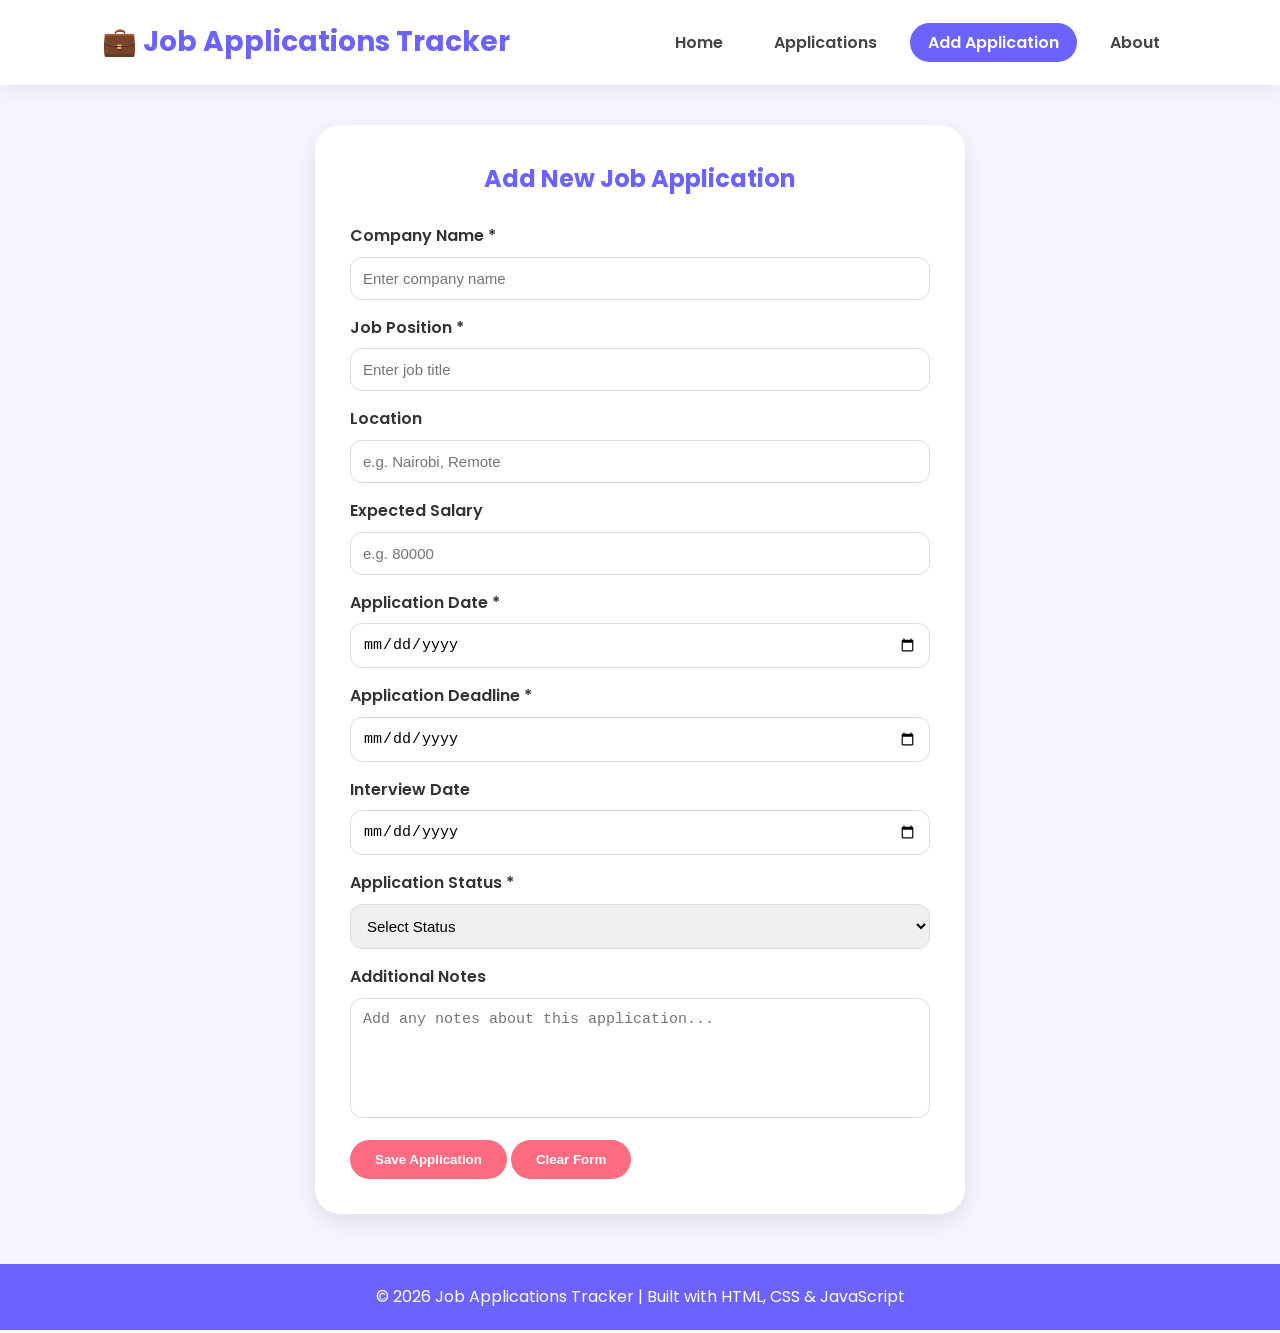
<file: add-application.html>
<!DOCTYPE html>
<html lang="en">

<head>

    <meta charset="UTF-8">
    <meta name="viewport" content="width=device-width, initial-scale=1.0">

    <title>Add Application | Job Applications Tracker</title>

    <!-- Google Font -->
    <link rel="preconnect" href="https://fonts.googleapis.com">
    <link rel="preconnect" href="https://fonts.gstatic.com" crossorigin>
    <link href="https://fonts.googleapis.com/css2?family=Poppins:wght@300;400;500;600;700&display=swap" rel="stylesheet">

    <!-- CSS -->
    <link rel="stylesheet" href="styles.css">

</head>

<body>

<!-- ================= HEADER ================= -->

<header>

    <div class="logo">
        <h1>💼 Job Applications Tracker</h1>
    </div>

    <nav>
        <ul>

            <li>
                <a href="index.html">Home</a>
            </li>

            <li>
                <a href="applications.html">Applications</a>
            </li>

            <li>
                <a href="add-application.html" class="active">
                    Add Application
                </a>
            </li>

            <li>
                <a href="about.html">About</a>
            </li>

        </ul>
    </nav>

</header>

<!-- ================= MAIN ================= -->

<main>

<section class="form-section">

<div class="form-card">

<h2>Add New Job Application</h2>

<div id="message"></div>

<form id="applicationForm">

    <!-- Company -->

    <div class="form-group">

        <label for="company">Company Name *</label>

        <input
            type="text"
            id="company"
            placeholder="Enter company name"
            required>

    </div>

    <!-- Position -->

    <div class="form-group">

        <label for="position">Job Position *</label>

        <input
            type="text"
            id="position"
            placeholder="Enter job title"
            required>

    </div>

    <!-- Location -->

    <div class="form-group">

        <label for="location">Location</label>

        <input
            type="text"
            id="location"
            placeholder="e.g. Nairobi, Remote">

    </div>

    <!-- Salary -->

    <div class="form-group">

        <label for="salary">Expected Salary</label>

        <input
            type="number"
            id="salary"
            placeholder="e.g. 80000"
            min="0">

    </div>

    <!-- Application Date -->

    <div class="form-group">

        <label for="applicationDate">Application Date *</label>

        <input
            type="date"
            id="applicationDate"
            min="2026-01-01"
            max="2035-12-31"
            required>

    </div>

    <!-- Deadline -->

    <div class="form-group">

        <label for="applicationDeadline">
            Application Deadline *
        </label>

        <input
            type="date"
            id="applicationDeadline"
            min="2026-01-01"
            max="2035-12-31"
            required>

    </div>

    <!-- Interview Date -->

    <div class="form-group">

        <label for="interviewDate">
            Interview Date
        </label>

        <input
            type="date"
            id="interviewDate"
            min="2026-01-01"
            max="2035-12-31">

    </div>

    <!-- Status -->

    <div class="form-group">

        <label for="status">Application Status *</label>

        <select id="status" required>

            <option value="">
                Select Status
            </option>

            <option value="Applied">
                Applied
            </option>

            <option value="Interview Scheduled">
                Interview Scheduled
            </option>

            <option value="Offer Received">
                Offer Received
            </option>

            <option value="Rejected">
                Rejected
            </option>

        </select>

    </div>

    <!-- Notes -->

    <div class="form-group">

        <label for="notes">
            Additional Notes
        </label>

        <textarea
            id="notes"
            rows="5"
            placeholder="Add any notes about this application..."></textarea>

    </div>

    <!-- Buttons -->

    <div class="button-group">

        <button
            type="submit"
            class="save-btn">
            Save Application
        </button>

        <button
            type="reset"
            class="reset-btn">
            Clear Form
        </button>

    </div>

</form>

</div>

</section>

</main>

<!-- ================= FOOTER ================= -->

<footer>

    <p>
        © 2026 Job Applications Tracker |
        Built with HTML, CSS & JavaScript
    </p>

</footer>

<!-- JavaScript -->

<script src="script.js"></script>

</body>
</html>
</file>
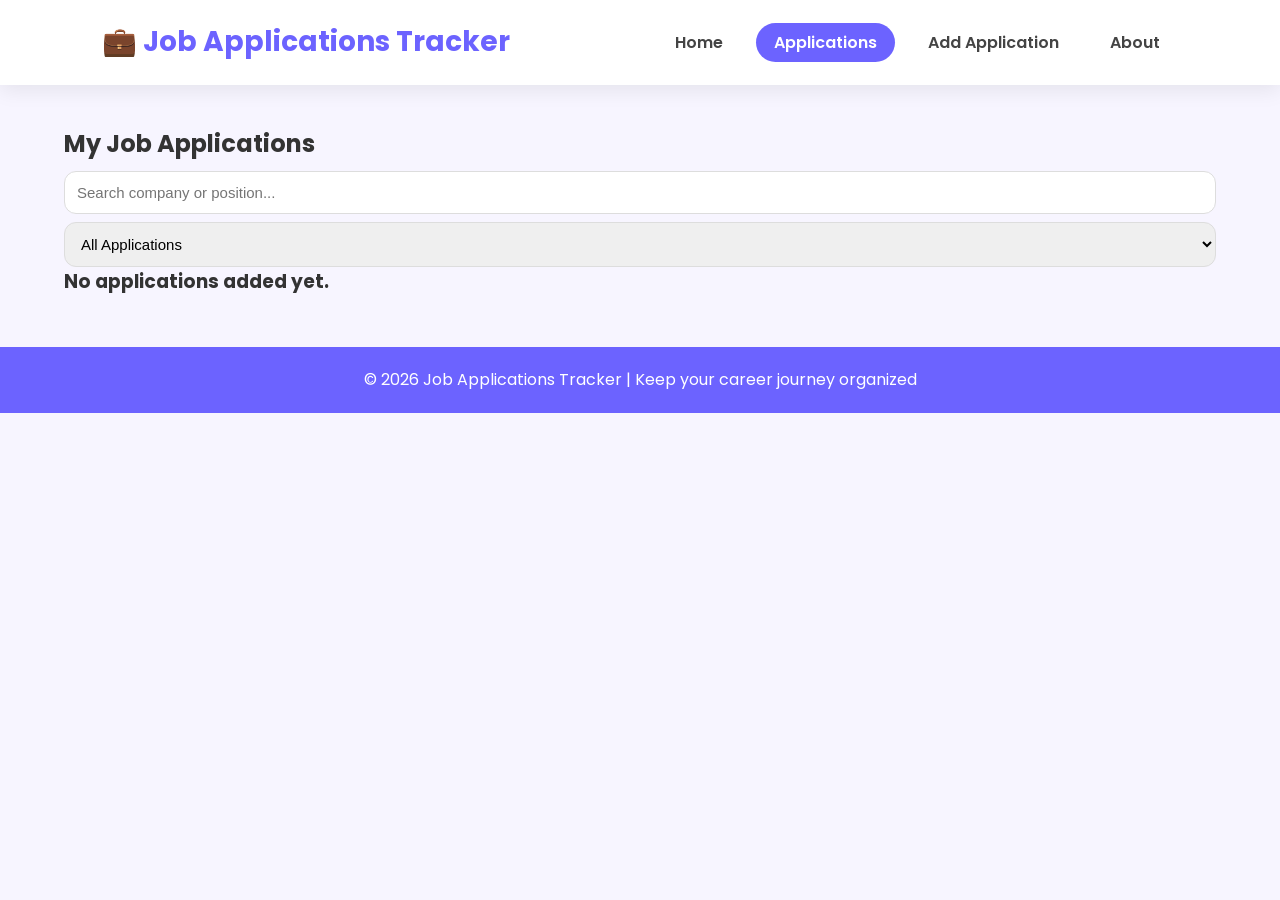
<file: applications.html>
<!DOCTYPE html>
<html lang="en">

<head>

    <meta charset="UTF-8">

    <meta name="viewport" content="width=device-width, initial-scale=1.0">

    <title>Applications | Job Applications Tracker</title>


    <!-- Google Font -->

    <link rel="preconnect" href="https://fonts.googleapis.com">

    <link rel="preconnect" href="https://fonts.gstatic.com" crossorigin>

    <link href="https://fonts.googleapis.com/css2?family=Poppins:wght@300;400;500;600;700&display=swap" rel="stylesheet">


    <!-- CSS -->

    <link rel="stylesheet" href="styles.css">


</head>


<body>



<!-- ================= HEADER ================= -->


<header>


    <div class="logo">

        <h1>💼 Job Applications Tracker</h1>

    </div>



    <nav>

        <ul>


            <li>
                <a href="index.html">
                    Home
                </a>
            </li>


            <li>
                <a href="applications.html" class="active">
                    Applications
                </a>
            </li>


            <li>
                <a href="add-application.html">
                    Add Application
                </a>
            </li>


            <li>
                <a href="about.html">
                    About
                </a>
            </li>


        </ul>

    </nav>


</header>





<!-- ================= MAIN ================= -->


<main>



<section>


    <h2 class="page-title">
        My Job Applications
    </h2>



    <!-- Search and Filter -->


    <div class="controls">


        <input 
            type="search"
            id="search"
            placeholder="Search company or position..."
        >



        <select id="statusFilter">


            <option value="All">
                All Applications
            </option>


            <option value="Applied">
                Applied
            </option>


            <option value="Interview Scheduled">
                Interview Scheduled
            </option>


            <option value="Offer Received">
                Offer Received
            </option>


            <option value="Rejected">
                Rejected
            </option>


        </select>


    </div>





    <!-- Applications Display Area -->


    <section 
        id="applicationList"
        class="application-list">


        <!-- JavaScript adds applications here -->


    </section>



</section>




</main>









<footer>


    <p>
        © 2026 Job Applications Tracker |
        Keep your career journey organized
    </p>


</footer>







<script src="script.js"></script>



</body>

</html>
</file>
<file: styles.css>
/* =====================================
   JOB APPLICATIONS TRACKER
   FULL STYLESHEET
===================================== */


/* ===== GLOBAL ===== */

*{
    margin:0;
    padding:0;
    box-sizing:border-box;
}


body{

    font-family:'Poppins', Arial, sans-serif;
    background:#f7f5ff;
    color:#333;
    line-height:1.6;

}


a{
    text-decoration:none;
}


ul{
    list-style:none;
}





/* ===== HEADER ===== */


header{

    background:white;
    padding:20px 8%;
    display:flex;
    justify-content:space-between;
    align-items:center;
    box-shadow:0 5px 20px rgba(0,0,0,0.08);

}



.logo h1{

    color:#6c63ff;
    font-size:28px;

}



nav ul{

    display:flex;
    gap:15px;

}



nav a{

    color:#444;
    font-weight:600;
    padding:8px 18px;
    border-radius:25px;
    transition:0.3s;

}



nav a:hover,
nav a.active{

    background:#6c63ff;
    color:white;

}





/* ===== MAIN ===== */


main{

    width:90%;
    max-width:1200px;
    margin:40px auto;

}





/* ===== HERO ===== */


.hero{

    display:flex;
    align-items:center;
    justify-content:space-between;
    gap:40px;

}


.hero-text{

    flex:1;

}


.hero-text h2{

    color:#6c63ff;
    font-size:38px;
    margin-bottom:15px;

}



.hero-text p{

    color:#555;
    font-size:18px;
    margin-bottom:25px;

}



.hero-image img{

    width:420px;
    height:300px;
    object-fit:cover;
    border-radius:25px;
    box-shadow:0 10px 25px rgba(0,0,0,0.15);

}





/* ===== BUTTONS ===== */


.btn,
button{

    background:#ff6b81;
    color:white;
    border:none;
    padding:12px 25px;
    border-radius:25px;
    cursor:pointer;
    font-weight:600;
    transition:0.3s;

}



.btn:hover,
button:hover{

    background:#ff4757;
    transform:translateY(-3px);

}





/* ===== DASHBOARD ===== */


.stats{

    margin-top:60px;
    margin-bottom:90px;   /* SPACE BEFORE WHY USE SECTION */

}



.stats h2{

    text-align:center;
    color:#6c63ff;
    margin-bottom:30px;

}



.stats-container{

    display:grid;
    grid-template-columns:repeat(auto-fit,minmax(220px,1fr));
    gap:25px;

}



.card{

    background:white;
    padding:30px;
    border-radius:20px;
    text-align:center;
    box-shadow:0 8px 20px rgba(0,0,0,0.08);
    transition:0.3s;

}



.card:hover{

    transform:translateY(-8px);

}



.card h3{

    font-size:35px;
    color:#ff6b81;

}





/* ===== FEATURES ===== */


.features{

    margin-top:80px;

}



.features h2{

    text-align:center;
    color:#6c63ff;
    margin-bottom:35px;

}



.feature-grid{

    display:grid;
    grid-template-columns:repeat(auto-fit,minmax(250px,1fr));
    gap:25px;

}



.feature-card{

    background:white;
    border-radius:20px;
    overflow:hidden;
    box-shadow:0 8px 20px rgba(0,0,0,0.08);
    transition:0.3s;

}



.feature-card:hover{

    transform:translateY(-8px);

}



.feature-card img{

    width:100%;
    height:180px;
    object-fit:cover;

}



.feature-card h3{

    color:#6c63ff;
    padding:15px;

}



.feature-card p{

    padding:0 15px 20px;

}





/* ===== ABOUT ===== */


.about-card{

    background:white;
    padding:40px;
    border-radius:25px;
    display:flex;
    gap:40px;
    align-items:center;
    box-shadow:0 8px 25px rgba(0,0,0,0.1);

}



.about-images{

    display:flex;
    flex-direction:column;
    gap:20px;

}



.about-images img{

    width:260px;
    height:170px;
    object-fit:cover;
    border-radius:20px;
    transition:0.3s;

}



.about-images img:hover{

    transform:scale(1.05);

}



.about-text h2{

    color:#6c63ff;
    font-size:32px;
    margin-bottom:20px;

}



.about-text h3{

    color:#ff6b81;
    margin-top:25px;

}



.about-text li{

    margin:8px 0;

}





/* ===== FORM ===== */


.form-card{

    background:white;
    max-width:650px;
    margin:auto;
    padding:35px;
    border-radius:25px;
    box-shadow:0 8px 25px rgba(0,0,0,0.1);

}



.form-card h2{

    text-align:center;
    color:#6c63ff;
    margin-bottom:25px;

}



.form-group{

    margin-bottom:15px;

}



label{

    font-weight:600;

}



input,
select,
textarea{

    width:100%;
    padding:12px;
    margin-top:8px;
    border:1px solid #ddd;
    border-radius:12px;
    font-size:15px;

}



textarea{

    height:120px;
    resize:none;

}



input:focus,
select:focus,
textarea:focus{

    outline:none;
    border-color:#6c63ff;

}





/* ===== APPLICATION CARDS ===== */


.application-card{

    background:white;
    padding:25px;
    margin:20px 0;
    border-radius:20px;
    box-shadow:0 8px 20px rgba(0,0,0,0.08);

}



.application-card h3{

    color:#6c63ff;

}




.edit-btn{

    background:#6c63ff;
    margin-right:10px;

}



.edit-btn:hover{

    background:#574bdb;

}



.delete-btn{

    background:#ff4757;

}



.delete-btn:hover{

    background:#e84118;

}





/* ===== MESSAGES ===== */


.success-message{

    background:#d4edda;
    color:#155724;
    padding:12px;
    border-radius:10px;

}



.error-message{

    background:#f8d7da;
    color:#721c24;
    padding:12px;
    border-radius:10px;

}





/* ===== FOOTER ===== */


footer{

    background:#6c63ff;
    color:white;
    text-align:center;
    padding:20px;
    margin-top:50px;

}





/* ===== MOBILE ===== */


@media(max-width:768px){


header{

    flex-direction:column;
    gap:20px;

}



nav ul{

    flex-wrap:wrap;
    justify-content:center;

}



.hero{

    flex-direction:column;

}



.hero-image img{

    width:100%;
    height:auto;

}



.about-card{

    flex-direction:column;
    text-align:center;

}



.about-images{

    flex-direction:row;
    flex-wrap:wrap;
    justify-content:center;

}



.about-images img{

    width:160px;
    height:120px;

}


}
</file>
